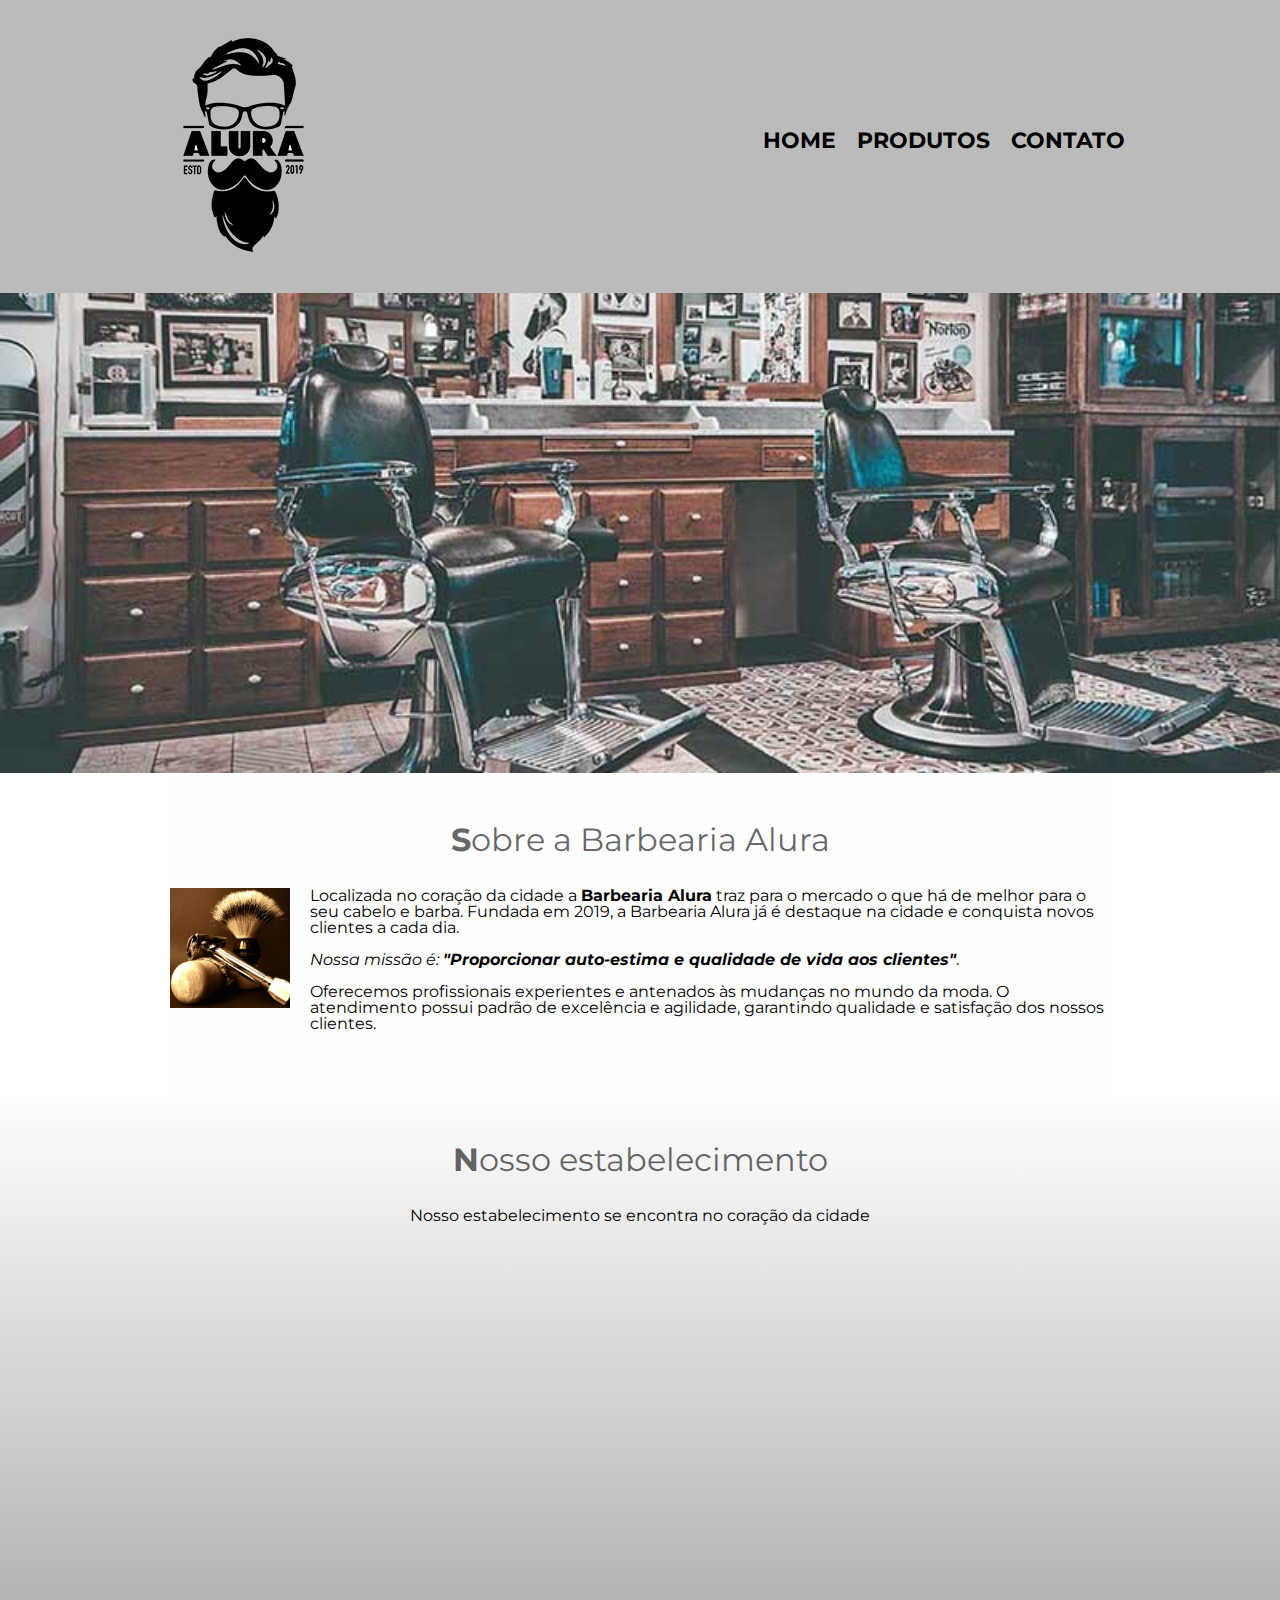
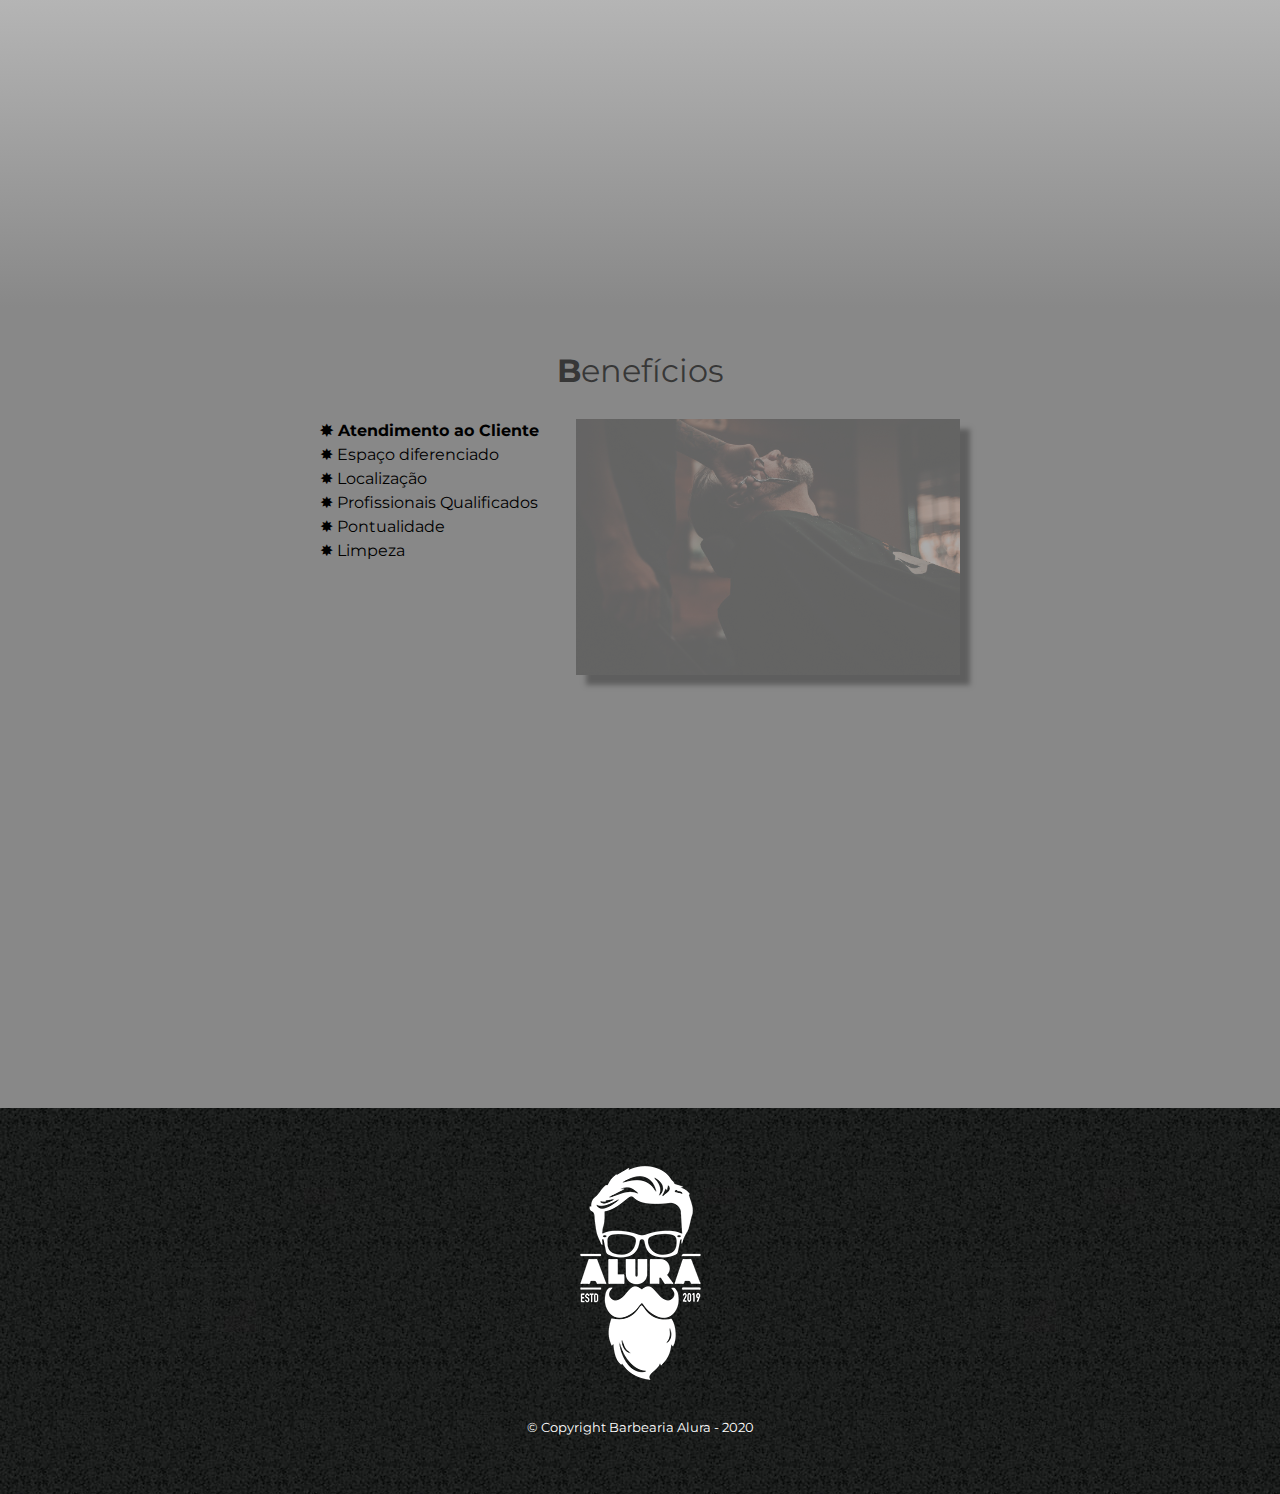
<file: html/index.html>
<!DOCTYPE html>
<html lang="pt-br">

<head>
    <title>Barbearia Alura</title>
    <meta charset="UTF-8">
    <meta name="viewport" content="width=device-width">
    <link rel="stylesheet" href="../css/reset.css">
    <link rel="stylesheet" href="../css/style.css">
    <link href="https://fonts.googleapis.com/css2?family=Montserrat&display=swap" rel="stylesheet">
</head>

<body>
    <header>
        <div class="caixa">
            <h1><img src="../img/logo.png" alt="logo barbearia"></h1>
            <nav>
                <ul>
                    <li><a href="./index.html">Home </a></li>
                    <li><a href="./produtos.html">Produtos </a></li>
                    <li><a href="./contatos.html">Contato </a></li>
                </ul>
            </nav>
        </div>
    </header>

    <img class="banner" src="../img/banner.jpg" alt="banner barbearia">

    <main>
        <section class="principal">
            <h2 class="titulo-principal">Sobre a Barbearia Alura</h2>

            <img class="utensilios" src="../img/utensilios.jpg" alt="utensilios de barbearia">

            <p> Localizada no coração da cidade a <strong> Barbearia Alura</strong>
                traz para o mercado o que há de melhor para o
                seu
                cabelo e barba.
                Fundada em 2019, a Barbearia Alura já é
                destaque na cidade e conquista novos clientes a cada dia.</p>

            <p id="missao"> <em> Nossa missão é: <strong> "Proporcionar auto-estima e qualidade
                        de vida aos
                        clientes"</strong></em>.</p>

            <p> Oferecemos profissionais experientes e antenados às mudanças no mundo da moda. O
                atendimento possui padrão de
                excelência
                e agilidade, garantindo qualidade e satisfação dos nossos clientes.</p>
        </section>

        <section class="mapa">
            <h3 class="titulo-principal">Nosso estabelecimento</h3>
            <p>Nosso estabelecimento se encontra no coração da cidade</p>

            <div class="mapa-conteudo">
                <iframe
                    src="https://www.google.com/maps/embed?pb=!1m18!1m12!1m3!1d944.3768550523557!2d-42.93666997063909!3d-18.775526899999978!2m3!1f0!2f0!3f0!3m2!1i1024!2i768!4f13.1!3m3!1m2!1s0xae4b4d89bf614b%3A0x5102b504570a2611!2sSal%C3%A3o%20Free%20Artes!5e0!3m2!1spt-BR!2sbr!4v1600101882950!5m2!1spt-BR!2sbr"
                    width="100%" height="600" frameborder="0" style="border:0;" allowfullscreen="" aria-hidden="false"
                    tabindex="0">
                </iframe>
            </div>
        </section>

        <section class="beneficios">
            <h3 class="titulo-principal">Benefícios</h3>

            <div class="conteudo-beneficios">
                <ul class="lista-beneficios">
                    <li class="itens">Atendimento ao Cliente</li>
                    <li class="itens">Espaço diferenciado</li>
                    <li class="itens">Localização</li>
                    <li class="itens">Profissionais Qualificados</li>
                    <li class="itens">Pontualidade</li>
                    <li class="itens">Limpeza</li>
                </ul><img class="imagem-beneficios" src="../img/beneficios.jpg">
            </div>

            <div class="video">
                <iframe width="100%" height="315" src="https://www.youtube.com/embed/TAya4oyAkOQ" frameborder="0"
                    allow="accelerometer; autoplay; clipboard-write; encrypted-media; gyroscope; picture-in-picture"
                    allowfullscreen>
                </iframe>
            </div>
        </section>
    </main>

    <footer>
        <img src="../img/logo-branco.png">
        <p class="copyright">&copy; Copyright Barbearia Alura - 2020</p>
    </footer>
</body>

</html>
</file>
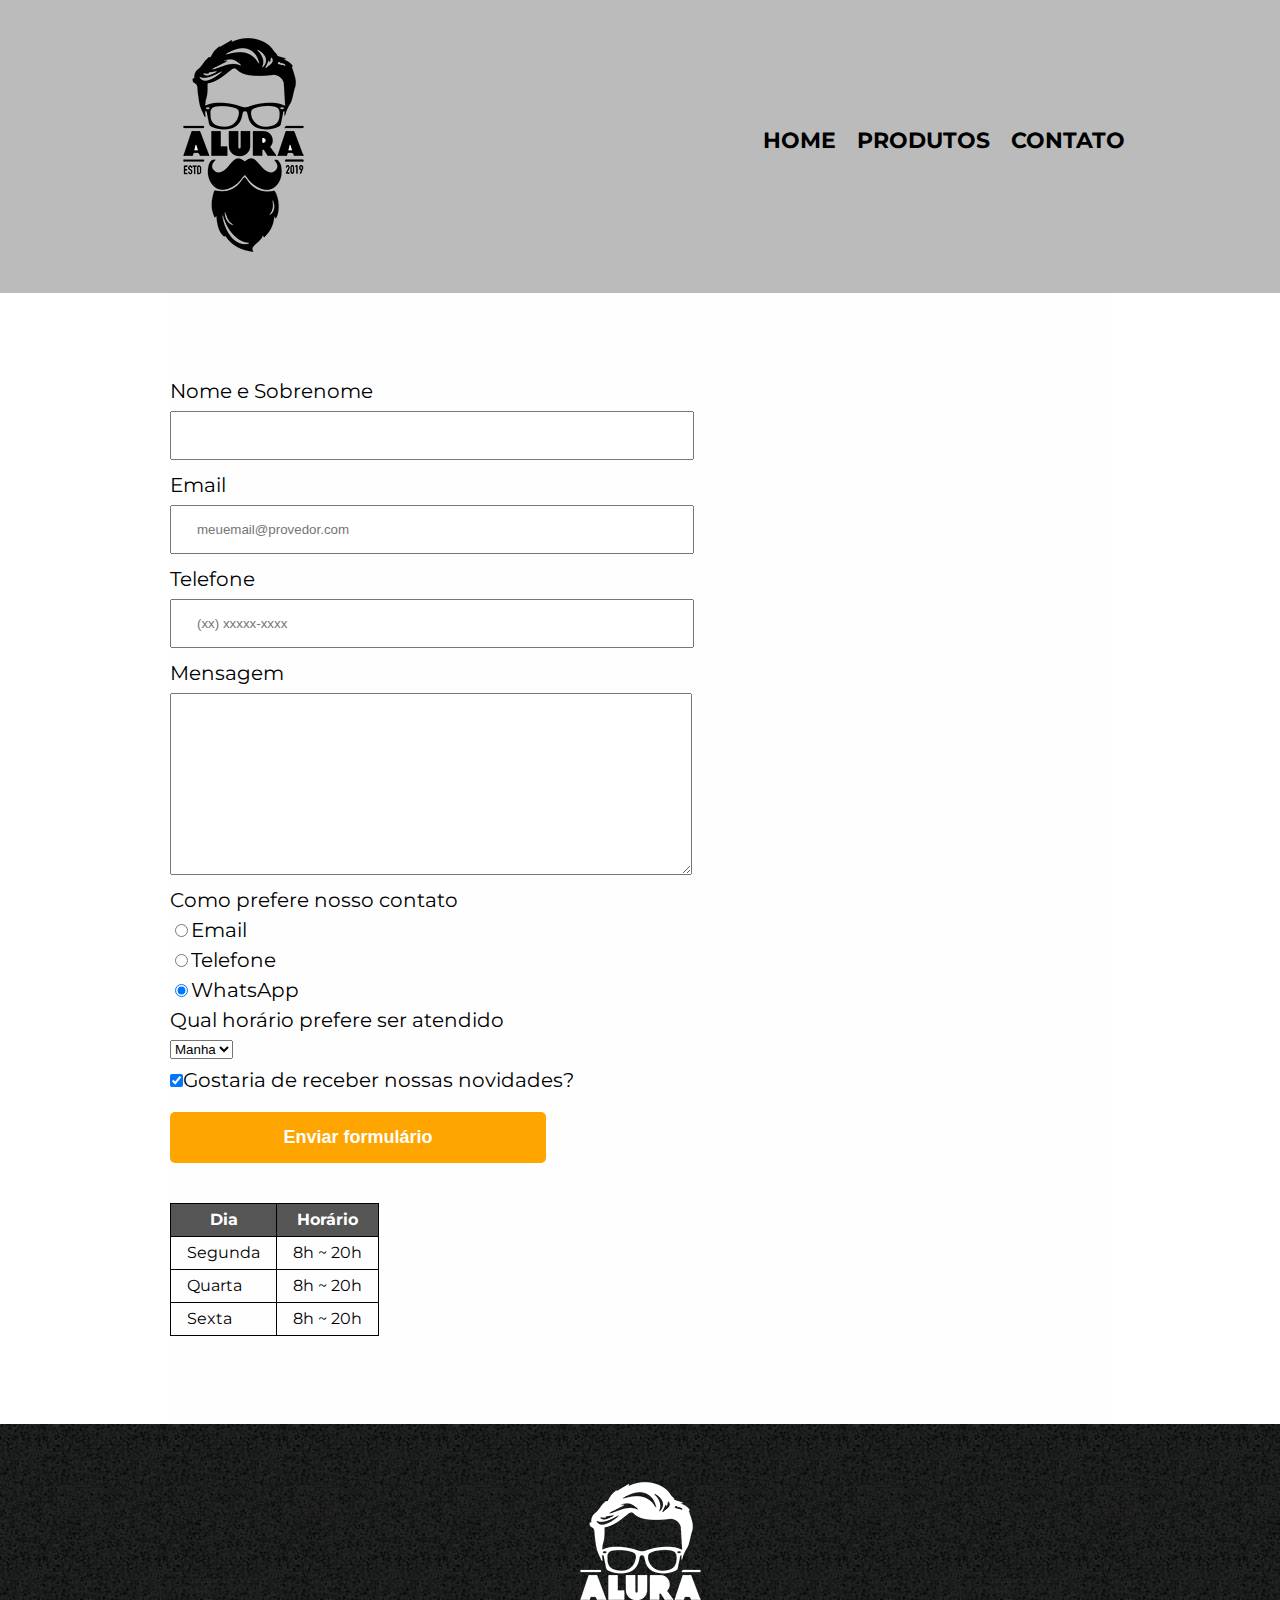
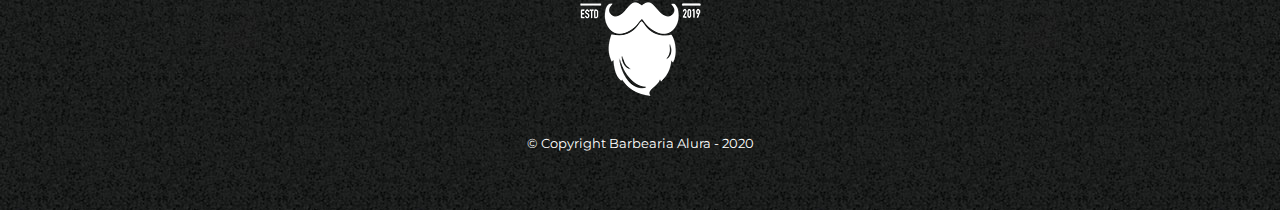
<file: html/contatos.html>
<!DOCTYPE html>
<html lang="pt-br">

<head>
    <title>Barbearia Alura - Contato</title>
    <meta charset="UTF-8">
    <link rel="stylesheet" href="../css/reset.css">
    <link rel="stylesheet" href="../css/style.css">
    <link href="https://fonts.googleapis.com/css2?family=Montserrat&display=swap" rel="stylesheet">
</head>

<body>
    <header>
        <div class="caixa">
            <h1><img src="../img/logo.png" alt="logo barbearia"></h1>
            <nav>
                <ul>
                    <li><a href="./index.html">Home </a></li>
                    <li><a href="./produtos.html">Produtos </a></li>
                    <li><a href="./contatos.html">Contato </a></li>
                </ul>
            </nav>
        </div>
    </header>

    <main>

        <section class="principal">
            <form>
                <label for="nome">Nome e Sobrenome</label>
                <input type="text" id="nome" class="input-padrao" required>

                <label for="email">Email</label>
                <input type="email" id="email" class="input-padrao" required placeholder="meuemail@provedor.com">

                <label for="telefone">Telefone</label>
                <input type="tel" id="telefone" class="input-padrao" required placeholder="(xx) xxxxx-xxxx">

                <label for="mensagem">Mensagem</label>
                <textarea id="mensagem" cols="70" rows="10" class="input-padrao" required></textarea>

                <fieldset>
                    <legend>Como prefere nosso contato</legend>
                    <label><input type="radio" name="contato" id="radio-email" value="email">Email</label>

                    <label><input type="radio" name="contato" id="radio-telefone" value="telefone">Telefone</label>

                    <label><input type="radio" name="contato" id="radio-whatsapp" value="whatsapp"
                            checked>WhatsApp</label>
                </fieldset>

                <fieldset>
                    <legend>Qual horário prefere ser atendido</legend>
                    <select>
                        <option>Manha</option>
                        <option>Tarde</option>
                        <option>Noite</option>
                    </select>
                </fieldset>

                <label><input type="checkbox" class="checkbox" checked>Gostaria de receber nossas novidades?</label>

                <input type="submit" value="Enviar formulário" class="btn-enviar">
            </form>

            <table>
                <thead>
                    <tr>
                        <th>Dia</th>
                        <th>Horário</th>
                    </tr>
                </thead>
                <tbody>
                    <tr>
                        <td>Segunda</td>
                        <td>8h ~ 20h</td>
                    </tr>
                    <tr>
                        <td>Quarta</td>
                        <td>8h ~ 20h</td>
                    </tr>
                    <tr>
                        <td>Sexta</td>
                        <td>8h ~ 20h</td>
                    </tr>
                </tbody>
            </table>

        </section>

    </main>

    <footer>
        <img src="../img/logo-branco.png">
        <p class="copyright">&copy; Copyright Barbearia Alura - 2020</p>
    </footer>

</body>

</html>
</file>
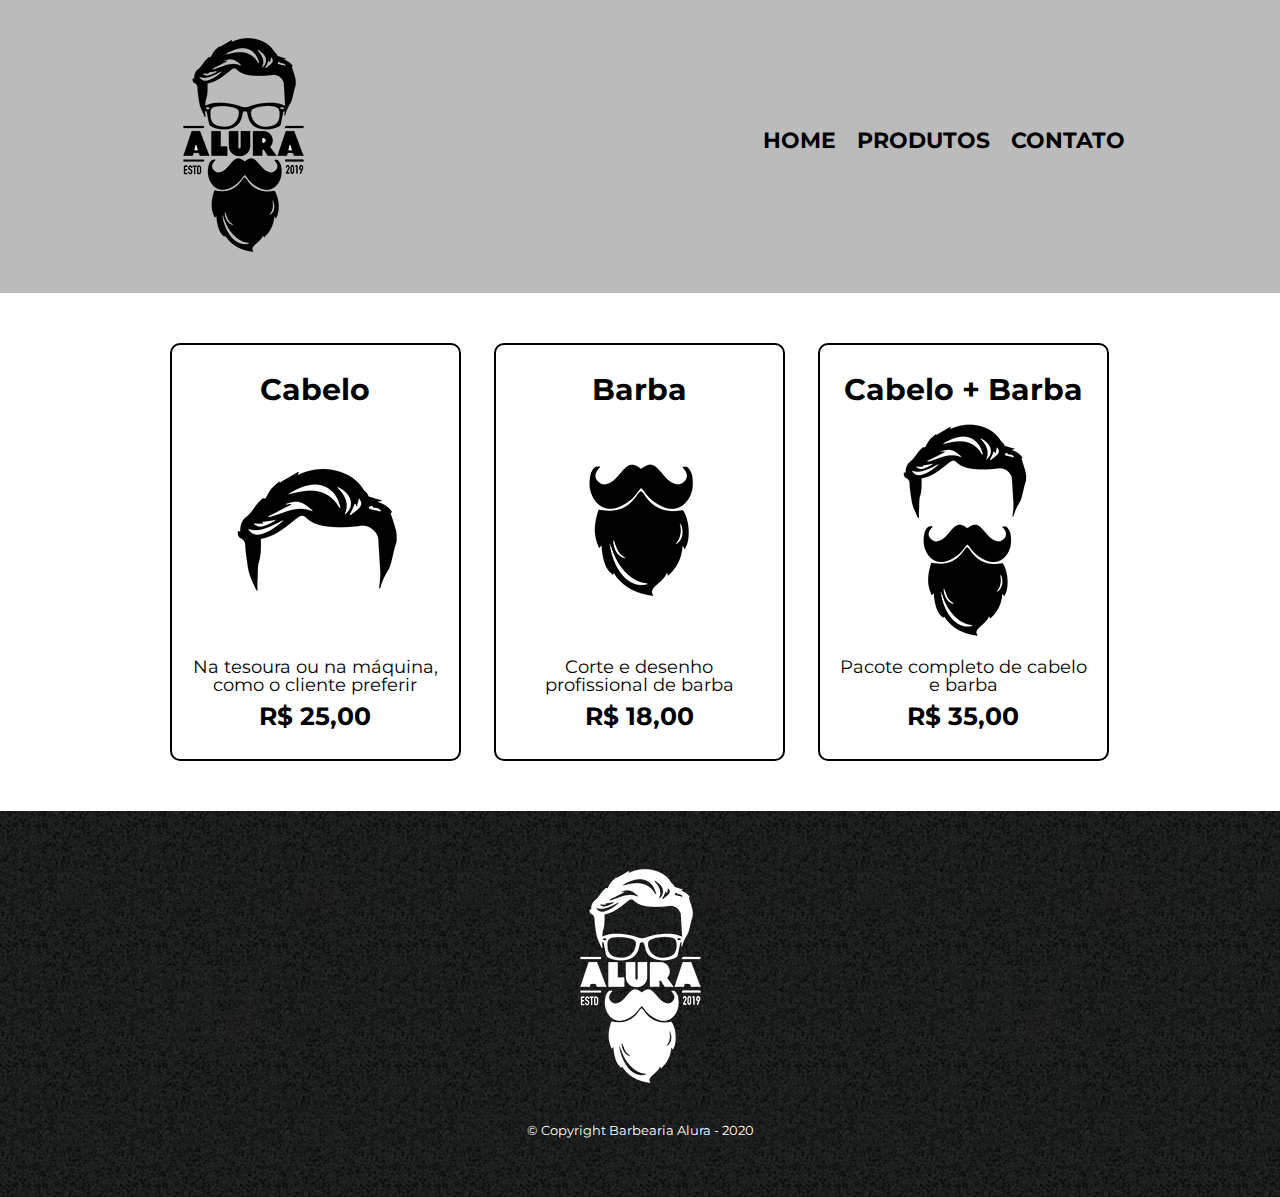
<file: html/produtos.html>
<!DOCTYPE html>
<html>

<head>
    <title>Barbearia Alura - Produtos</title>
    <meta charset="UTF-8">
    <meta name="viewport" content="width=device-width">
    <link rel="stylesheet" href="../css/reset.css">
    <link rel="stylesheet" href="../css/style.css">
    <link href="https://fonts.googleapis.com/css2?family=Montserrat&display=swap" rel="stylesheet">
</head>

<body>
    <header>
        <div class="caixa">
            <h1><img src="../img/logo.png"></h1>
            <nav>
                <ul>
                    <li><a href="./index.html">Home </a></li>
                    <li><a href="./produtos.html">Produtos </a></li>
                    <li><a href="./contatos.html">Contato </a></li>
                </ul>
            </nav>
        </div>
    </header>

    <main>
        <ul class="produtos">
            <li>
                <h2>Cabelo</h2>
                <img src="../img/cabelo.jpg" alt="">
                <p class="produto-descricao">Na tesoura ou na máquina, como o cliente preferir</p>
                <p class="preco-produto">R$ 25,00</p>
            </li>
            <li>
                <h2>Barba</h2>
                <img src="../img/barba.jpg" alt="">
                <p class="produto-descricao">Corte e desenho profissional de barba </p>
                <p class="preco-produto">R$ 18,00 </p>
            </li>
            <li>
                <h2>Cabelo + Barba</h2>
                <img src="../img/cabelo+barba.jpg" alt="">
                <p class="produto-descricao">Pacote completo de cabelo e barba </p>
                <p class="preco-produto">R$ 35,00 </p>
            </li>
        </ul>
    </main>

    <footer>
        <img src="../img/logo-branco.png">
        <p class="copyright">&copy; Copyright Barbearia Alura - 2020</p>
    </footer>

</body>

</html>
</file>
<file: css/style.css>
body {
    font-family: 'Montserrat', sans-serif;
    ;
}

header {
    background: #BBBBBB;
    padding: 20px 0;
}

.caixa {
    position: relative;
    width: 970px;
    margin: 0 auto;
}

form {
    margin: 40px 0;
}

form label,
legend {
    display: block;
    margin: 0 0 10px;
    font-size: 20px;
}

.input-padrao {
    display: block;
    margin: 0 0 15px;
    padding: 15px 25px;
    width: 50%;
}

.checkbox {
    margin: 15px 0;
}

nav {
    position: absolute;
    top: 110px;
    right: 0;
}

nav li {
    display: inline;
    margin: 0 0 0 15px;
}

nav a {
    text-transform: uppercase;
    color: #000000;
    font-weight: bold;
    font-size: 22px;
    text-decoration: none;
}

nav a:hover {
    color: #c78c19;
    text-decoration: underline;
}

.produtos {
    width: 970px;
    margin: 0 auto;
    padding: 50px 0;
}

.produtos li {
    display: inline-block;
    text-align: center;
    width: 30%;
    vertical-align: top;
    margin: 0 1.50%;
    padding: 30px 20px;
    box-sizing: border-box;
    border: 2px solid black;
    border-radius: 10px;
}

.produtos li:hover {
    border-color: #c78c19;
}

.produtos li:active {
    border-color: #49e00d;
}

.produtos li:hover h2 {
    font-size: 34px;
}

.produtos h2 {
    font-size: 30px;
    font-weight: bold;
}

.produto-descricao {
    font-size: 18px;
}

.preco-produto {
    font-size: 25px;
    font-weight: bold;
    margin-top: 10px;
}

footer {
    text-align: center;
    background: url("../img/bg.jpg");
    padding: 40px 0px;
}

.copyright {
    color: #ffffff;
    font-size: 13px;
    margin: 20px 0;
}

.btn-enviar {
    width: 40%;
    padding: 15px 0;
    font-size: 18px;
    color: white;
    font-weight: bold;
    background: orange;
    border: none;
    border-radius: 5px;
    transition: 1s all;
    cursor: pointer;

}

.btn-enviar:hover {
    background-color: orangered;
    transform: scale(1.2);
}

table {
    margin: 20px 0 40px;
}

thead {
    background: #555555;
    color: white;
    font-weight: bold;
}

td,
th {
    border: 1px solid black;
    padding: 8px 16px;
}

/* #region Página Inicial*/
.banner {
    width: 100%;
}

.titulo-principal {
    text-align: center;
    font-size: 2em;
    margin: 0 0 1em;
    clear: left;
    color: rgba(0, 0, 0, 0.6);
}

.titulo-principal:first-letter {
    font-weight: bold;
}

.principal {
    padding: 3em 0;
    background: #fefefe;
    width: 940px;
    margin: 0 auto;
}

.principal p {
    margin: 0 0 1em;
}

.principal strong {
    font-weight: bold;
}

.principal em {
    font-style: italic;
}

.mapa {
    padding: 3em 0;
    background: linear-gradient(#fefefe, #888888);
}

.mapa-conteudo {
    width: 940px;
    margin: 0 auto;
}

.mapa p {
    margin: 0 0 2em;
    text-align: center;
}

.beneficios {
    padding: 3em 0;
    background: #888888;
}

.conteudo-beneficios {
    width: 640px;
    margin: 0 auto;
}

.lista-beneficios {
    width: 40%;
    display: inline-block;
    vertical-align: top;
}

.itens {
    line-height: 1.5em;
}

.itens:before {
    content: "✸ ";
}

.itens:first-child {
    font-weight: bold;
}

.imagem-beneficios {
    width: 60%;
    opacity: 0.3;
    transition: 400ms;
    box-shadow: 10px 10px 5px #000000;
}

.imagem-beneficios:hover {
    opacity: 1;
}

.utensilios {
    width: 120px;
    float: left;
    margin: 0 20px 20px 0;
}

.video {
    width: 560px;
    margin: 2em auto;
}

/* #endregion */
@media screen and (max-width: 480px) {

    .caixa,
    .principal,
    .mapa-conteudo,
    .conteudo-beneficios,
    .video {
        width: auto;
    }

    h1 {
        text-align: center;
    }

    nav {
        position: static;
    }

    .lista-beneficios,
    .imagem-beneficios {
        width: 100%;
    }

}
</file>
